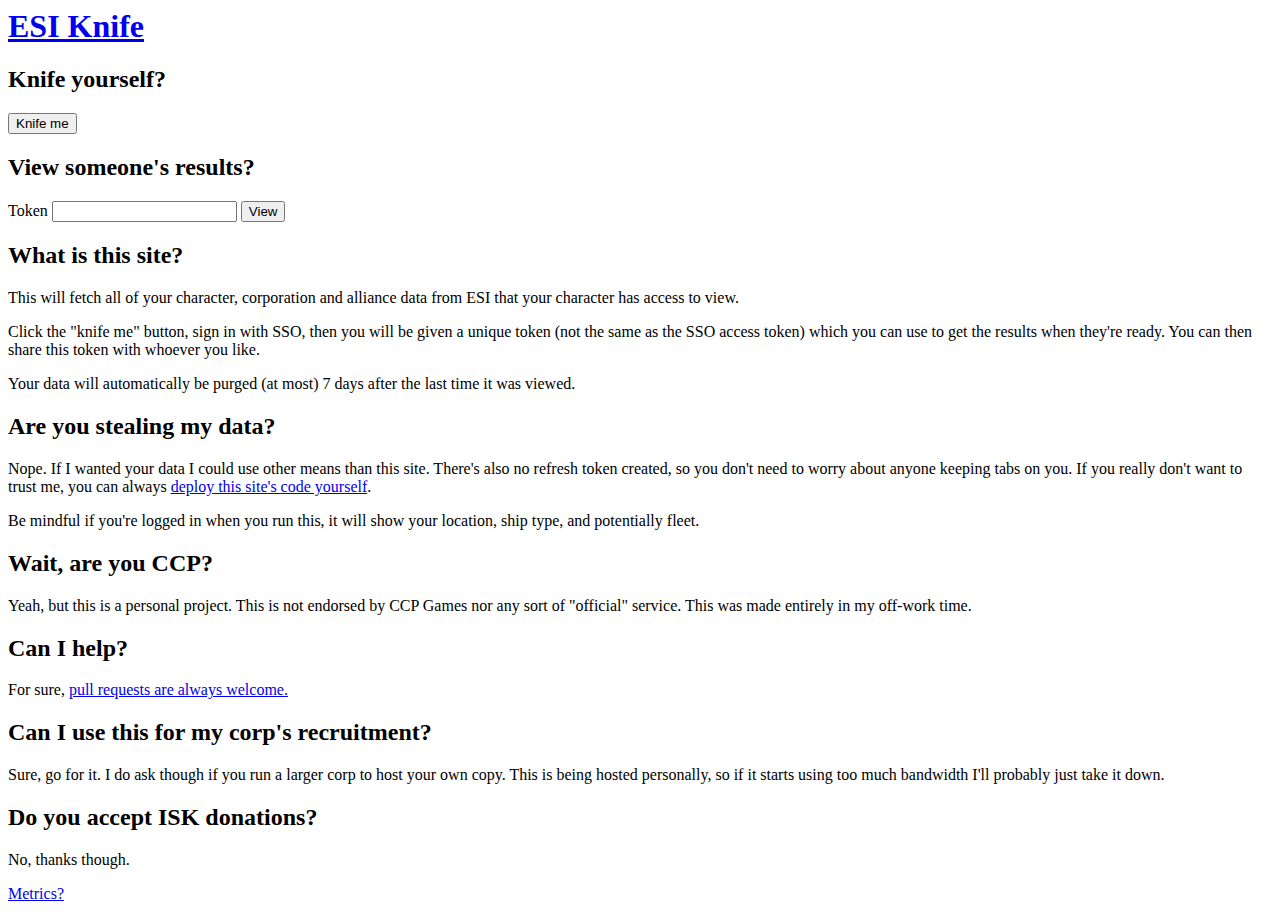
<file: esi_knife/templates/index.html>
<html>
 <head>
  <title>ESI Knife</title>
  <style>
{% include "style.css" %}
  </style>
 </head>
 <body>
  <div>
   <h1><a href="/" title="fancy logo here">ESI Knife</a></h1>
  </div>
  <div>
   <h2>Knife yourself?</h2>
   <form action="/knife"><input type="submit" value="Knife me" id="knife" title="do it"></form>
  </div>
  <div>
   <h2>View someone's results?</h2>
   <form action="/view">
     <label for="token">Token</label>
     <input type="text" name="token" id="token"></input>
     <input type="submit" value="View">
   </form>
  </div>
  <div>
   <h2>What is this site?</h2>
   <p>This will fetch all of your character, corporation and alliance data from ESI that your character has access to view.</p>
   <p>Click the "knife me" button, sign in with SSO, then you will be given a unique token (not the same as the SSO access token) which you can use to get the results when they're ready. You can then share this token with whoever you like.</p>
   <p>Your data will automatically be purged (at most) 7 days after the last time it was viewed.</p>
   <h2>Are you stealing my data?</h2>
   <p>Nope. If I wanted your data I could use other means than this site. There's also no refresh token created, so you don't need to worry about anyone keeping tabs on you. If you really don't want to trust me, you can always <a href="https://github.com/a-tal/esi-knife/">deploy this site's code yourself</a>.</p>
   <p>Be mindful if you're logged in when you run this, it will show your location, ship type, and potentially fleet.</p>
   <h2>Wait, are you CCP?</h2>
   <p>Yeah, but this is a personal project. This is not endorsed by CCP Games nor any sort of "official" service. This was made entirely in my off-work time.</p>
   <h2>Can I help?</h2>
   <p>For sure, <a href="https://github.com/a-tal/esi-knife/">pull requests are always welcome.</a></p>
   <h2>Can I use this for my corp's recruitment?</h2>
   <p>Sure, go for it. I do ask though if you run a larger corp to host your own copy. This is being hosted personally, so if it starts using too much bandwidth I'll probably just take it down.</p>
   <h2>Do you accept ISK donations?</h2>
   <p>No, thanks though.</p>
  </div>
  <div>
   <p><a href="/metrics">Metrics?</a></p>
  </div>
 </body>
</html>
</file>
